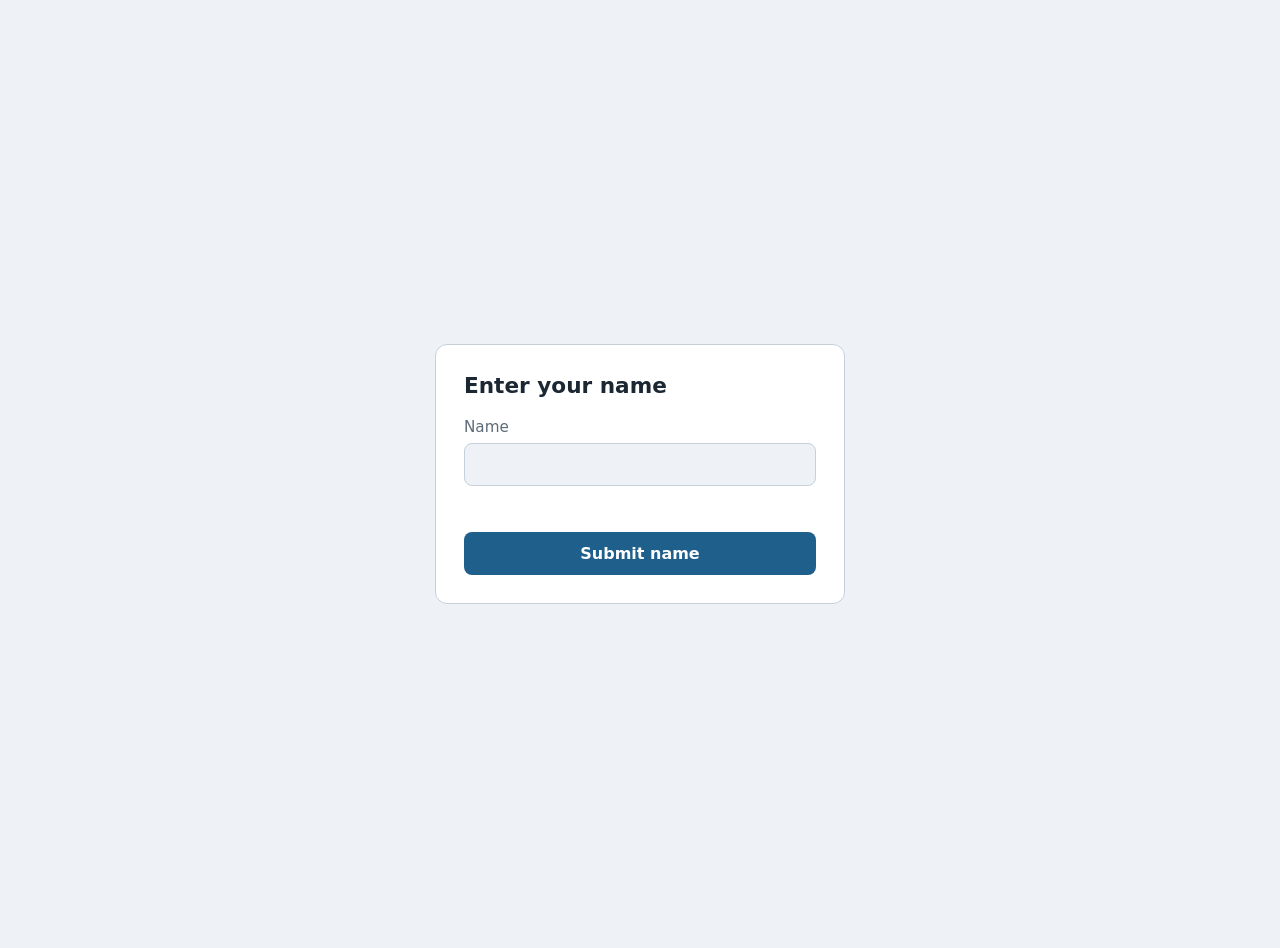
<file: menu.html>
<!DOCTYPE html>
<html lang="en">
<head>
<meta charset="utf-8">
<meta name="viewport" content="width=device-width, initial-scale=1, viewport-fit=cover">
<title>Name form</title>
<style>
  :root {
    --bg: #eef2f6;
    --surface: #ffffff;
    --text: #1b2733;
    --muted: #5d6b79;
    --line: #c5d0db;
    --accent: #1f5f8b;
    --accent-text: #ffffff;
    --overlay: rgba(20, 30, 40, 0.5);
    box-sizing: border-box;
    padding-top: env(safe-area-inset-top, 0px);
    padding-bottom: env(safe-area-inset-bottom, 0px);
  }
  @media (prefers-color-scheme: dark) {
    :root:not([data-theme="light"]) {
      --bg: #111a22;
      --surface: #1b2732;
      --text: #e8eef4;
      --muted: #9aabbb;
      --line: #3a4958;
      --accent: #6db3e0;
      --accent-text: #0e1a24;
      --overlay: rgba(0, 0, 0, 0.6);
    }
  }
  :root[data-theme="dark"] {
    --bg: #111a22;
    --surface: #1b2732;
    --text: #e8eef4;
    --muted: #9aabbb;
    --line: #3a4958;
    --accent: #6db3e0;
    --accent-text: #0e1a24;
    --overlay: rgba(0, 0, 0, 0.6);
  }
  html { color-scheme: light dark; height: 100%; }
  body {
    margin: 0;
    min-height: 100%;
    display: grid;
    place-items: center;
    padding: 1.5rem;
    background: var(--bg);
    color: var(--text);
    font-family: "Segoe UI", system-ui, -apple-system, sans-serif;
  }
  form {
    width: 100%;
    max-width: 22rem;
    background: var(--surface);
    border: 1px solid var(--line);
    border-radius: 12px;
    padding: 1.75rem;
  }
  h1 { margin: 0 0 1.25rem; font-size: 1.35rem; }
  label { display: block; margin-bottom: 0.4rem; font-size: 0.95rem; color: var(--muted); }
  input {
    width: 100%;
    box-sizing: border-box;
    padding: 0.7rem 0.8rem;
    font: inherit;
    color: var(--text);
    background: var(--bg);
    border: 1px solid var(--line);
    border-radius: 8px;
  }
  input:focus-visible, button:focus-visible {
    outline: 3px solid var(--accent);
    outline-offset: 2px;
  }
  button {
    margin-top: 1.25rem;
    width: 100%;
    padding: 0.75rem;
    font: inherit;
    font-weight: 600;
    color: var(--accent-text);
    background: var(--accent);
    border: 0;
    border-radius: 8px;
    cursor: pointer;
  }
  .error { min-height: 1.2rem; margin: 0.4rem 0 0; font-size: 0.85rem; color: #c0392b; }
  dialog {
    border: 1px solid var(--line);
    border-radius: 12px;
    padding: 1.5rem;
    max-width: 20rem;
    width: calc(100% - 3rem);
    background: var(--surface);
    color: var(--text);
    text-align: center;
  }
  dialog::backdrop { background: var(--overlay); }
  dialog p { margin: 0 0 1.25rem; font-size: 1.05rem; }
  dialog button { margin-top: 0; }
</style>
</head>
<body>
  <form id="nameForm" novalidate>
    <h1>Enter your name</h1>
    <label for="name">Name</label>
    <input id="name" name="name" type="text" autocomplete="name" maxlength="60" required>
    <p class="error" id="error" role="alert"></p>
    <button type="submit">Submit name</button>
    <a href=""
  </form>

  <dialog id="popup">
    <p id="popupText"></p>
    <button type="button" id="closeBtn">Close</button>
  </dialog>

  <script>
    var form = document.getElementById('nameForm');
    var input = document.getElementById('name');
    var error = document.getElementById('error');
    var popup = document.getElementById('popup');
    var popupText = document.getElementById('popupText');

    form.addEventListener('submit', function (e) {
      e.preventDefault();
      var name = input.value.trim();
      if (!name) {
        error.textContent = 'Enter your name to continue.';
        input.focus();
        return;
      }
      error.textContent = '';
      popupText.textContent = 'Thanks, ' + name + ', this is vite default page.';
      popup.showModal();
    });

    document.getElementById('closeBtn').addEventListener('click', function () {
      popup.close();
      form.reset();
      input.focus();
    });
  </script>
</body>
</html>
</file>
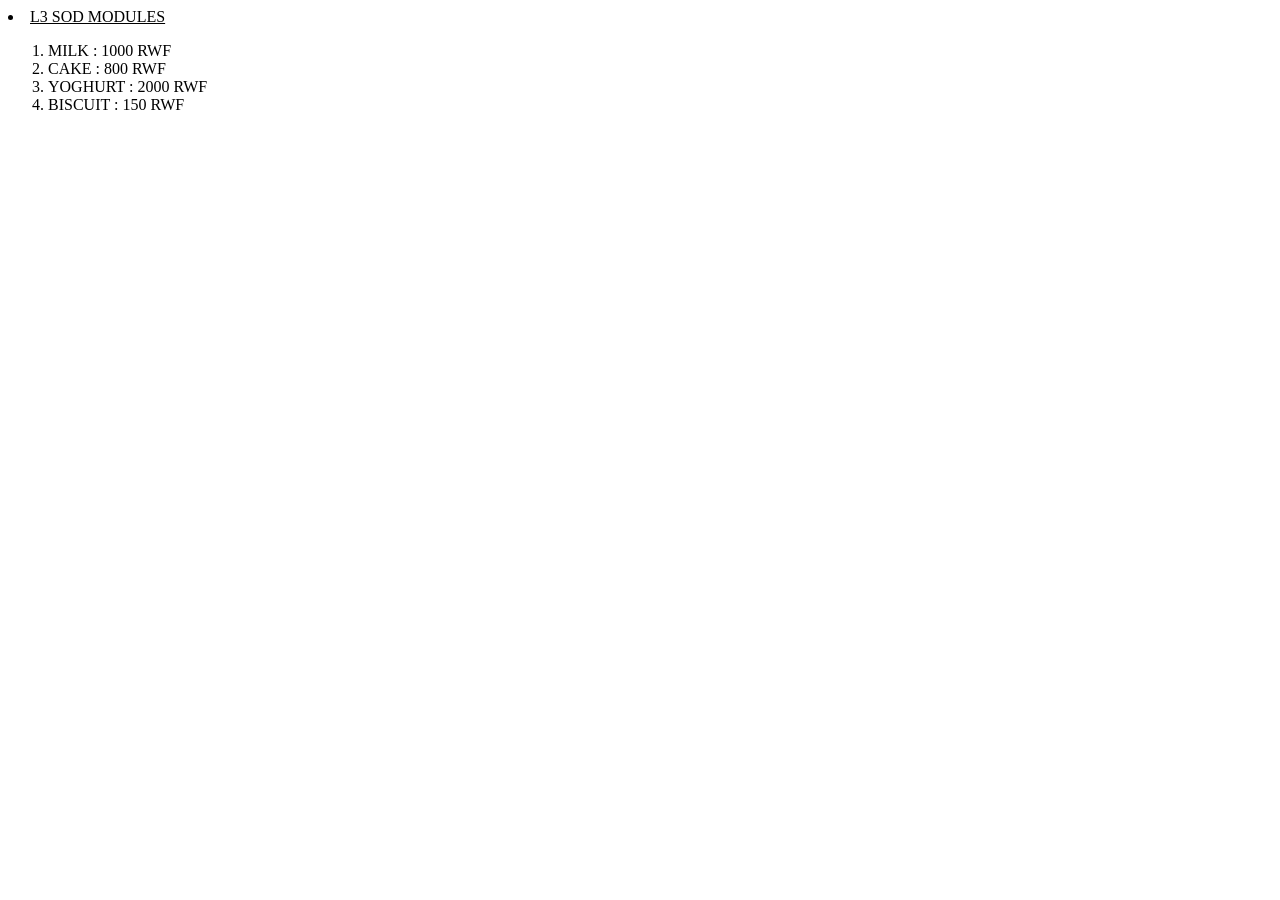
<file: prices.html>
<!DOCTYPE html>
<html lang="en">
 <head>
  <meta charset="UTF-8">
  <meta name="Generator" content="EditPlus®">
  <meta name="Author" content="">
  <meta name="Keywords" content="">
  <meta name="Description" content="">
  <title>MODULES</title>
 </head>
 <body>
  <li><u> L3 SOD MODULES</u></li>
  <ol>
  <li> MILK : 1000 RWF</li>
  <li> CAKE : 800 RWF</li>
  <li> YOGHURT : 2000 RWF</li>
  <li> BISCUIT : 150 RWF</li>
  </ol>
 </body>
</html>
</file>
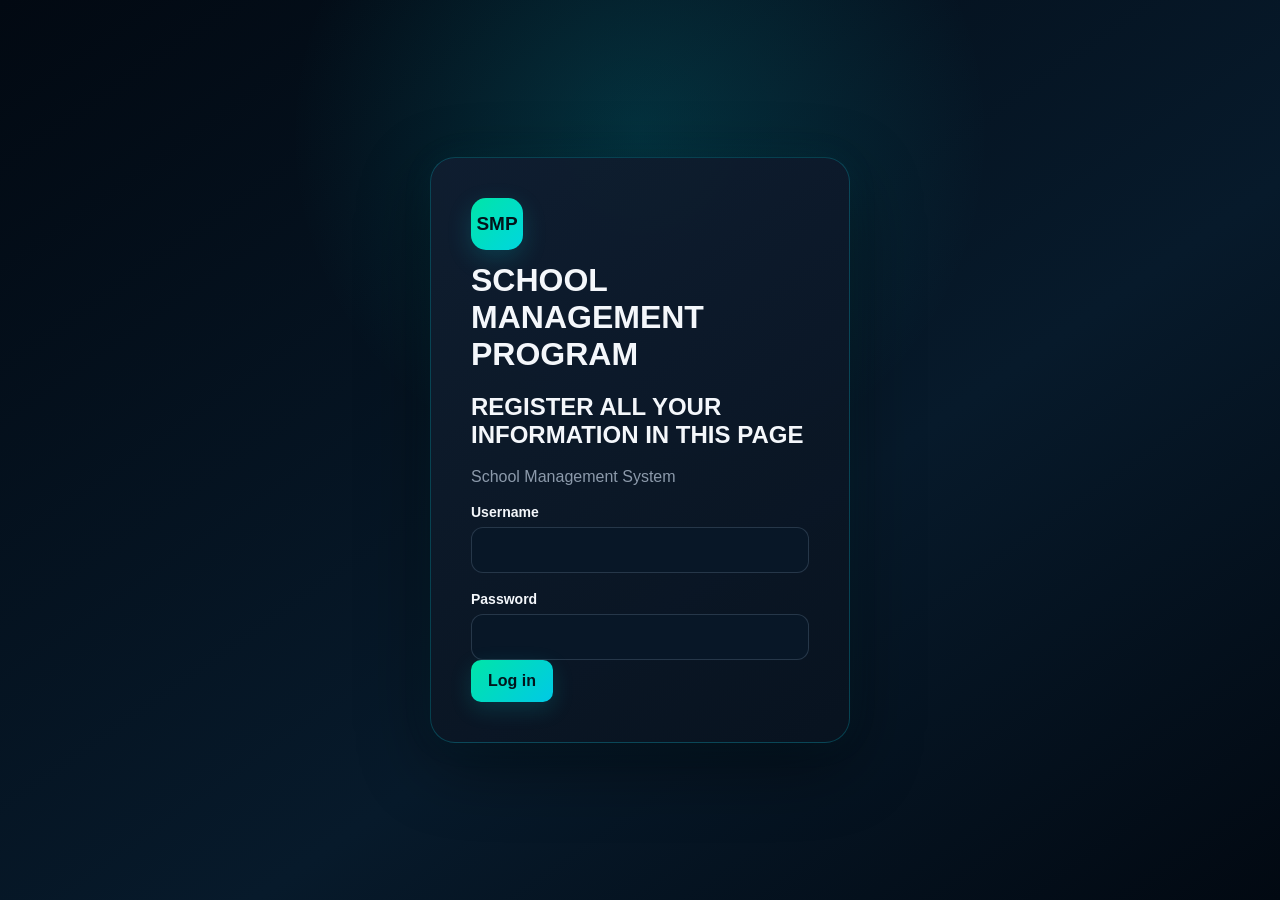
<file: smp.html>
<!DOCTYPE html>
<html lang="en">
<head>
  <meta charset="UTF-8">
  <meta name="viewport" content="width=device-width, initial-scale=1.0">
  <title>SHOOL MANAGEMENT PROGRAM | School Management System</title>
 <style>*{box-sizing:border-box}body{margin:0;font-family:Inter,Segoe UI,Arial,sans-serif;background:#f4f7fb;color:#182230}button,input,select{font:inherit}button{cursor:pointer}.hidden{display:none!important}
.login-screen{min-height:100vh;display:grid;place-items:center;background:linear-gradient(135deg,#101827,#173c67);padding:20px}.login-card{width:min(420px,100%);background:#fff;padding:40px;border-radius:24px;box-shadow:0 25px 80px #0005}.login-card h1{margin:12px 0 4px}.login-card p{color:#687386;margin-top:0}.login-card label{display:block;font-size:14px;font-weight:700;margin:18px 0 7px}.login-card input{width:100%;padding:13px;border:1px solid #d7deea;border-radius:10px;outline:none}.login-card input:focus{border-color:#2878e8}.login-card small{display:block;text-align:center;color:#7b8798;margin-top:15px}
.brand-mark{width:52px;height:52px;border-radius:15px;background:#2878e8;color:white;display:grid;place-items:center;font-weight:900;font-size:19px}.brand-mark.small{width:40px;height:40px;border-radius:12px;font-size:14px}
.app{display:flex;min-height:100vh}.sidebar{width:250px;background:#111b2d;color:#b8c3d5;padding:22px 15px;display:flex;flex-direction:column;position:fixed;inset:0 auto 0 0}.logo{display:flex;gap:11px;align-items:center;padding:4px 10px 28px;color:#fff}.logo strong{display:block}.logo span{font-size:11px;color:#8491a7}.sidebar nav{display:grid;gap:6px}.nav-item,.logout{border:0;background:transparent;color:#b8c3d5;text-align:left;padding:13px 14px;border-radius:10px}.nav-item:hover,.nav-item.active{background:#22324e;color:#fff}.logout{margin-top:auto}.main{margin-left:250px;width:calc(100% - 250px);padding:26px 32px}.topbar{display:flex;justify-content:space-between;align-items:center;margin-bottom:28px}.topbar h2{margin:0}.topbar p{margin:5px 0 0;color:#7b8798}.user-pill{background:#fff;border:1px solid #e2e7ef;border-radius:999px;padding:9px 14px;font-size:13px}
.section{display:none}.active-section{display:block}.hero{background:linear-gradient(120deg,#2878e8,#654ee8);color:#fff;padding:30px;border-radius:20px;display:flex;justify-content:space-between;align-items:center;gap:20px;margin-bottom:20px}.hero h1{margin:5px 0}.hero p{max-width:700px;color:#dce9ff}.eyebrow{font-size:12px;letter-spacing:1.5px;font-weight:800!important;color:#dce9ff!important}
.primary-btn,.secondary-btn{border:0;border-radius:10px;padding:12px 17px;font-weight:700}.primary-btn{background:#2878e8;color:#fff}.hero .primary-btn{background:#fff;color:#2459b6}.secondary-btn{background:#e9f0fb;color:#235da9}.text-btn{border:0;background:transparent;color:#2878e8;font-weight:700}
.stats-grid{display:grid;grid-template-columns:repeat(4,1fr);gap:16px;margin-bottom:20px}.stats-grid.compact{grid-template-columns:repeat(2,1fr)}.stat-card{background:#fff;border:1px solid #e4e9f0;border-radius:16px;padding:20px;display:flex;gap:15px;align-items:center}.stat-card>span{font-size:25px}.stat-card p{margin:0;color:#7b8798;font-size:13px}.stat-card h3{margin:5px 0 0;font-size:24px}
.two-col{display:grid;grid-template-columns:1.2fr .8fr;gap:20px}.panel{background:#fff;border:1px solid #e4e9f0;border-radius:16px;padding:20px}.panel-head{display:flex;justify-content:space-between;align-items:center}.panel h3{margin:0 0 15px}.mini-row{display:flex;justify-content:space-between;padding:13px 0;border-bottom:1px solid #edf0f5}.mini-row:last-child{border:0}.muted{color:#7b8798;font-size:13px}.progress-wrap{padding:8px 0 18px}.progress-label{display:flex;justify-content:space-between;margin-bottom:8px}.progress{height:10px;background:#e8edf5;border-radius:20px;overflow:hidden}.progress div{height:100%;background:#2878e8;border-radius:20px}
.section-toolbar{display:flex;justify-content:space-between;align-items:center;margin-bottom:20px}.section-toolbar h2{margin:0}.section-toolbar p{color:#7b8798;margin:5px 0 0}.filters{display:flex;gap:12px;margin-bottom:15px}.filters input,.filters select{padding:12px;border:1px solid #dce3ed;border-radius:10px;background:#fff;outline:none}.filters input{flex:1}
.table-panel{overflow:auto;padding:0}table{width:100%;border-collapse:collapse;min-width:760px}th,td{padding:15px 18px;text-align:left;border-bottom:1px solid #edf0f5;font-size:14px}th{color:#687386;background:#fbfcfe;font-size:12px;text-transform:uppercase;letter-spacing:.5px}td{color:#344154}.action-btn{border:0;background:#edf4ff;color:#286bc3;padding:7px 10px;border-radius:8px}.danger{background:#fff0f0;color:#c63b3b}.badge{display:inline-block;padding:5px 9px;border-radius:999px;font-size:12px;font-weight:700}.paid,.present{background:#e8f8ef;color:#178348}.partial{background:#fff4d9;color:#9a6900}.absent{background:#ffe9e9;color:#bd3030}
.report-grid{display:grid;grid-template-columns:repeat(3,1fr);gap:16px;margin-bottom:20px}.big-number{font-size:42px;font-weight:900;margin:15px 0}
.modal{position:fixed;inset:0;background:#07111dcc;display:grid;place-items:center;padding:20px;z-index:20}.modal-card{background:#fff;width:min(560px,100%);max-height:90vh;overflow:auto;border-radius:18px;padding:28px;position:relative}.close{position:absolute;right:18px;top:15px;border:0;background:#eef2f7;border-radius:50%;width:34px;height:34px;font-size:22px}.form-grid{display:grid;grid-template-columns:1fr 1fr;gap:14px}.form-group{display:flex;flex-direction:column;gap:6px}.form-group.full{grid-column:1/-1}.form-group label{font-size:13px;font-weight:700}.form-group input,.form-group select{padding:11px;border:1px solid #d8e0eb;border-radius:9px}.form-actions{display:flex;justify-content:flex-end;gap:10px;margin-top:20px}
#toast{position:fixed;center:25px;bottom:25px;background:#172235;color:#fff;padding:13px 17px;border-radius:10px;opacity:0;transform:translateY(10px);transition:.25s;z-index:50}#toast.show{opacity:1;transform:none}
@media(max-width:900px){.sidebar{width:75px}.logo div:last-child,.nav-item{font-size:0}.nav-item{text-align:center}.nav-item:first-letter{font-size:18px}.main{margin-left:75px;width:calc(100% - 75px);padding:20px}.stats-grid{grid-template-columns:1fr 1fr}.two-col,.report-grid{grid-template-columns:1fr}.hero{align-items:flex-start;flex-direction:column}}@media(max-width:600px){.stats-grid,.stats-grid.compact{grid-template-columns:1fr}.topbar{align-items:flex-start;gap:10px}.user-pill{display:none}.form-grid{grid-template-columns:1fr}.main{padding:15px}}

/* OmniSave-inspired dark navy + cyan theme of my choice*/
:root {
  color-scheme: dark;
  --bg: #030b14;
  --surface: #071525;
  --surface-2: #0d1b2c;
  --surface-3: #122236;
  --border: rgba(0, 210, 225, .24);
  --border-soft: rgba(148, 170, 194, .15);
  --cyan: #00d6df;
  --teal: #00e5a8;
  --text: #f4f7fb;
  --muted: #8c9aab;
}
html { background: var(--bg); }
body {
  background:
    radial-gradient(ellipse at 12% 0%, rgba(0, 185, 205, .09), transparent 34%),
    linear-gradient(145deg, #020912, #071321 58%, #030b14);
  color: var(--text);
}
.login-screen {
  background:
    radial-gradient(circle at 50% 15%, rgba(0, 213, 222, .16), transparent 35%),
    linear-gradient(145deg, #020912, #071a2b 60%, #020912);
}
.login-card, .panel, .stat-card, .modal-card {
  background: linear-gradient(145deg, rgba(15, 30, 48, .98), rgba(8, 19, 32, .98));
  color: var(--text);
  border: 1px solid var(--border-soft);
  box-shadow: 0 16px 42px rgba(0, 0, 0, .22);
}
.login-card {
  border: 1px solid var(--border);
  border-radius: 25px;
  box-shadow: 0 22px 70px rgba(0, 0, 0, .42), 0 0 35px rgba(0, 210, 225, .06);
}
.login-card p, .login-card small, .topbar p, .section-toolbar p,
.stat-card p, .muted, .hero p:not(.eyebrow), .progress-label,
td { color: var(--muted); }
.login-card input, .filters input, .filters select,
.form-group input, .form-group select {
  background: #081727;
  color: var(--text);
  border: 1px solid rgba(145, 169, 194, .22);
  border-radius: 12px;
}
.login-card input:focus, .filters input:focus, .filters select:focus,
.form-group input:focus, .form-group select:focus {
  border-color: var(--cyan);
  box-shadow: 0 0 0 3px rgba(0, 214, 223, .12);
}
.brand-mark {
  background: linear-gradient(135deg, var(--teal), var(--cyan));
  color: #03131b;
  box-shadow: 0 8px 25px rgba(0, 214, 223, .18);
}
.sidebar {
  background: rgba(3, 12, 22, .97);
  border-right: 1px solid var(--border);
  color: #aab8c9;
  box-shadow: 12px 0 35px rgba(0, 0, 0, .16);
}
.logo { color: var(--text); }
.logo span { color: var(--muted); }
.nav-item, .logout {
  color: #aab8c9;
  border: 1px solid transparent;
  border-radius: 13px;
  transition: background .2s ease, border-color .2s ease, color .2s ease;
}
.nav-item:hover, .nav-item.active {
  color: #f7ffff;
  background: linear-gradient(100deg, rgba(0, 218, 211, .16), rgba(0, 218, 211, .045));
  border-color: rgba(0, 214, 223, .22);
}
.logout:hover { color: #fff; background: rgba(255,255,255,.06); }
.main { color: var(--text); }
.topbar h2, .section-toolbar h2, .panel h3,
.login-card h1, .login-card h2 { color: var(--text); }
.user-pill {
  background: #0d1b2c;
  color: #dce7f2;
  border: 1px solid var(--border-soft);
}
.hero {
  background:
    radial-gradient(circle at 90% 15%, rgba(0, 229, 168, .19), transparent 28%),
    linear-gradient(120deg, #0a1d31, #0b293b 65%, #07313a);
  border: 1px solid var(--border);
  border-radius: 23px;
  box-shadow: inset 0 1px 0 rgba(255,255,255,.035), 0 16px 40px rgba(0,0,0,.18);
}
.hero .eyebrow { color: #00e5c1 !important; }
.primary-btn {
  color: #03151c;
  background: linear-gradient(135deg, #00e5a8, #00c9e6);
  box-shadow: 0 7px 22px rgba(0, 213, 210, .16);
}
.primary-btn:hover { filter: brightness(1.08); transform: translateY(-1px); }
.hero .primary-btn { color: #03151c; background: linear-gradient(135deg, #00e5a8, #00c9e6); }
.secondary-btn, .action-btn {
  background: rgba(0, 210, 225, .11);
  color: #55e9e8;
  border: 1px solid rgba(0, 210, 225, .2);
}
.text-btn { color: #39dfe0; }
.stat-card {
  border-radius: 19px;
  transition: transform .2s ease, border-color .2s ease;
}
.stat-card:hover { transform: translateY(-3px); border-color: var(--border); }
.stat-card h3, .big-number { color: #f5fbff; }
.stat-card > span { filter: saturate(.85); }
.panel { border-radius: 19px; }
.mini-row { border-bottom-color: rgba(148, 170, 194, .12); }
.progress { background: #1a2b3e; }
.progress div { background: linear-gradient(90deg, var(--teal), var(--cyan)); }
.filters input, .filters select { color: var(--text); }
.table-panel { border-radius: 17px; }
table { background: transparent; }
th {
  background: #0b1a2a;
  color: #91a5b9;
  border-bottom-color: rgba(0, 210, 225, .16);
}
td { border-bottom-color: rgba(148, 170, 194, .11); }
tr:hover td { background: rgba(0, 210, 225, .035); color: #eaf4fa; }
.badge { border: 1px solid transparent; }
.paid, .present { background: rgba(0, 207, 137, .13); color: #58e4ae; border-color: rgba(0, 207, 137, .2); }
.partial { background: rgba(255, 190, 70, .12); color: #ffd17c; border-color: rgba(255, 190, 70, .2); }
.absent { background: rgba(255, 93, 104, .12); color: #ff9299; border-color: rgba(255, 93, 104, .2); }
.action-btn.danger { background: rgba(255, 93, 104, .1); color: #ff9299; border-color: rgba(255, 93, 104, .18); }
.modal { background: rgba(0, 5, 12, .82); backdrop-filter: blur(10px); }
.modal-card { border-color: var(--border); border-radius: 22px; }
.close { background: #17283a; color: #dce7f2; }
#toast {
  background: linear-gradient(110deg, #0d2637, #0c3440);
  color: #efffff;
  border: 1px solid var(--border);
  box-shadow: 0 12px 30px rgba(0,0,0,.3);
}
@media (max-width: 900px) {
  .sidebar { background: rgba(3, 12, 22, .99); }
}
@media (prefers-reduced-motion: reduce) {
  *, *::before, *::after { transition-duration: .01ms !important; animation-duration: .01ms !important; }
}

</style>

</head>
<body>
  <div id="loginScreen" class="login-screen">
    <div class="login-card">
      <div class="brand-mark">SMP</div>
      <h1>SCHOOL MANAGEMENT PROGRAM</h1>
      <h2>REGISTER ALL YOUR INFORMATION IN THIS PAGE</h2>
      <p>School Management System</p>
      <form id="loginForm">
        <label>Username</label>
        <input id="username" type="text" placeholder="" required>
        <label>Password</label>
        <input id="password" type="password" placeholder="" required>
        <button class="primary-btn" type="submit">Log in</button>
      </form>
      
    </div>
  </div>

  <div id="app" class="app hidden">
    <aside class="sidebar">
      <div class="logo">
        <div class="brand-mark small">SMP</div>
        <div><strong>SCHOOL MANAGEMENT PROGRAM</strong><span>School ERP</span></div>
      </div>
      <nav>
        <button class="nav-item active" data-section="dashboard">📊 Dashboard</button>
        <button class="nav-item" data-section="students">👨‍🎓 Students</button>
        <button class="nav-item" data-section="marks">📝 Marks</button>
        <button class="nav-item" data-section="attendance">✅ Attendance</button>
        <button class="nav-item" data-section="fees">💳 Fees</button>
        <button class="nav-item" data-section="reports">📈 Reports</button>
      </nav>
      <button id="logoutBtn" class="logout">↪ Logout</button>
    </aside>

    <main class="main">
      <header class="topbar">
        <div>
          <h2 id="pageTitle">Dashboard</h2>
          <p id="dateText"></p>
        </div>
        <div class="user-pill">👤 Administrator</div>
      </header>

      <section id="dashboard" class="section active-section">
        <div class="hero">
          <div>
            <p class="eyebrow">SCHOOL OVERVIEW</p>
            <h1>Welcome to The School Management Program!</h1>
            <p>Manage your students and their academic work and school fees from only one dashboard.</p>
          </div>
          <button class="primary-btn" id="quickAddBtn">+ Add New Student</button>
        </div>

        <div class="stats-grid">
          <div class="stat-card"><span>👨‍🎓</span><div><p>Total Students</p><h3 id="totalStudents">0</h3></div></div>
          <div class="stat-card"><span>🏫</span><div><p>Classes</p><h3 id="totalClasses">0</h3></div></div>
          <div class="stat-card"><span>💰</span><div><p>Fees Collected</p><h3 id="feesCollected">0 RWF</h3></div></div>
          <div class="stat-card"><span>📅</span><div><p>Today s' attendance</p><h3 id="attendanceRate">0%</h3></div></div>
        </div>

        <div class="two-col">
          <div class="panel">
            <div class="panel-head"><h3>Recent Students</h3><button class="text-btn" data-section="students">View all</button></div>
            <div id="recentStudents"></div>
          </div>
          <div class="panel">
            <div class="panel-head"><h3>Fee Overview</h3></div>
            <div class="progress-wrap">
              <div class="progress-label"><span>Collection progress</span><b id="feePercent">0%</b></div>
              <div class="progress"><div id="feeProgress"></div></div>
              <p id="feeSummary" class="muted"></p>
            </div>
            <div class="mini-list" id="feeAlerts"></div>
          </div>
        </div>
      </section>

      <section id="students" class="section">
        <div class="section-toolbar">
          <div>
            <h2>Student Management</h2>
            <p>Add, search and manage student records.</p>
          </div>
          <button class="primary-btn" id="openStudentModal">+ Add Student</button>
        </div>
        <div class="filters">
          <input id="studentSearch" placeholder="Search by name or ID...">
          <select id="classFilter"><option value="">All classes</option></select>
        </div>
        <div class="panel table-panel">
          <table>
            <thead><tr><th>ID</th><th>Student</th><th>Class</th><th>Gender</th><th>Phone</th><th>Actions</th></tr></thead>
            <tbody id="studentTable"></tbody>
          </table>
        </div>
      </section>

      <section id="marks" class="section">
        <div class="section-toolbar">
          <div><h2>Academic Marks</h2><p>Record and review student performance.</p></div>
          <button class="primary-btn" id="openMarkModal">+ Record Mark</button>
        </div>
        <div class="panel table-panel">
          <table>
            <thead><tr><th>Student</th><th>Subject</th><th>Score</th><th>Grade</th><th>Term</th><th>Actions</th></tr></thead>
            <tbody id="marksTable"></tbody>
          </table>
        </div>
      </section>

      <section id="attendance" class="section">
        <div class="section-toolbar">
          <div><h2>Attendance</h2><p>Record daily attendance and monitor trends.</p></div>
          <button class="primary-btn" id="openAttendanceModal">+ Record Attendance</button>
        </div>
        <div class="stats-grid compact">
          <div class="stat-card"><span>🟢</span><div><p>Present Today</p><h3 id="presentToday">0</h3></div></div>
          <div class="stat-card"><span>🔴</span><div><p>Absent Today</p><h3 id="absentToday">0</h3></div></div>
        </div>
        <div class="panel table-panel">
          <table>
            <thead><tr><th>Date</th><th>Student</th><th>Class</th><th>Status</th><th>Note</th></tr></thead>
            <tbody id="attendanceTable"></tbody>
          </table>
        </div>
      </section>

      <section id="fees" class="section">
        <div class="section-toolbar">
          <div><h2>School Fees</h2><p>Track payments and outstanding balances.</p></div>
          <button class="primary-btn" id="openFeeModal">+ Record Payment</button>
        </div>
        <div class="panel table-panel">
          <table>
            <thead><tr><th>Student</th><th>Total Due</th><th>Paid</th><th>Balance</th><th>Status</th><th>Actions</th></tr></thead>
            <tbody id="feesTable"></tbody>
          </table>
        </div>
      </section>

      <section id="reports" class="section">
        <div class="section-toolbar">
          <div><h2>Reports & Analytics</h2><p>Quick school performance insights.</p></div>
          <button class="secondary-btn" id="exportBtn">⬇ Export JSON Data</button>
        </div>
        <div class="report-grid">
          <div class="panel"><h3>Academic Average</h3><div class="big-number" id="academicAverage">0%</div><p class="muted">Average of recorded marks</p></div>
          <div class="panel"><h3>Fee Collection</h3><div class="big-number" id="reportFees">0%</div><p class="muted">Paid against total due</p></div>
          <div class="panel"><h3>Attendance</h3><div class="big-number" id="reportAttendance">0%</div><p class="muted">Recorded attendance rate</p></div>
        </div>
        <div class="panel">
          <h3>Project Architecture</h3>
          <p>This Level 3 project demonstrates CRUD operations, local data persistence, filtering, calculations, forms, authentication simulation, responsive UI and JSON export using JavaScript.
            Prepared by MUGISHA Maxime.
          </p>
        </div>
      </section>
    </main>
  </div>

  <div id="modal" class="modal hidden">
    <div class="modal-card">
      <button class="close" id="closeModal">×</button>
      <h2 id="modalTitle">Add Student</h2>
      <form id="modalForm"></form>
    </div>
  </div>
  <div id="toast"></div>
  <script>const KEY="edutrack_v1";



let data=JSON.parse(localStorage.getItem(KEY)||"null")||defaultData;
function save(){localStorage.setItem(KEY,JSON.stringify(data));}
function student(id){return data.students.find(s=>s.id===id);}
function money(n){return new Intl.NumberFormat("en-RW").format(n)+" RWF";}
function grade(score){return score>=80?"A":score>=70?"B":score>=60?"C":score>=50?"D":"F";}
function avg(arr){return arr.length?arr.reduce((a,b)=>a+b,0)/arr.length:0;}
function toast(msg){const t=document.getElementById("toast");t.textContent=msg;t.classList.add("show");setTimeout(()=>t.classList.remove("show"),2200);}
function openModal(title,html,onSubmit){
  document.getElementById("modalTitle").textContent=title;
  const form=document.getElementById("modalForm");form.innerHTML=html;
  document.getElementById("modal").classList.remove("hidden");
  form.onsubmit=e=>{e.preventDefault();onSubmit(new FormData(form));};
}
function closeModal(){document.getElementById("modal").classList.add("hidden");}
document.getElementById("closeModal").onclick=closeModal;

function navigate(section){
  document.querySelectorAll(".section").forEach(s=>s.classList.remove("active-section"));
  document.getElementById(section).classList.add("active-section");
  document.querySelectorAll(".nav-item").forEach(b=>b.classList.toggle("active",b.dataset.section===section));
  document.getElementById("pageTitle").textContent=section[0].toUpperCase()+section.slice(1);
}
document.querySelectorAll(".nav-item").forEach(b=>b.onclick=()=>navigate(b.dataset.section));
document.querySelectorAll("[data-section]").forEach(b=>{if(!b.classList.contains("nav-item"))b.onclick=()=>navigate(b.dataset.section);});

function renderDashboard(){
  document.getElementById("totalStudents").textContent=data.students.length;
  document.getElementById("totalClasses").textContent=new Set(data.students.map(s=>s.className)).size;
  const due=data.fees.reduce((a,f)=>a+Number(f.due),0),paid=data.fees.reduce((a,f)=>a+Number(f.paid),0);
  const pct=due?Math.round(paid/due*100):0;
  document.getElementById("feesCollected").textContent=money(paid);
  document.getElementById("attendanceRate").textContent=attendanceRate()+"%";
  document.getElementById("feePercent").textContent=pct+"%";
  document.getElementById("feeProgress").style.width=pct+"%";
  document.getElementById("feeSummary").textContent=`${money(paid)} collected of ${money(due)} total fees.`;
  document.getElementById("recentStudents").innerHTML=data.students.slice(-5).reverse().map(s=>`<div class="mini-row"><span><b>${s.name}</b><br><small class="muted">${s.id} • ${s.className}</small></span><span>${s.gender}</span></div>`).join("");
  document.getElementById("feeAlerts").innerHTML=data.fees.filter(f=>f.paid<f.due).slice(0,4).map(f=>`<div class="mini-row"><span>${student(f.studentId)?.name||"Unknown"}</span><b>${money(f.due-f.paid)}</b></div>`).join("")||"<p class='muted'>No outstanding balances.</p>";
}
function attendanceRate(){
  if(!data.attendance.length)return 0;
  return Math.round(data.attendance.filter(a=>a.status==="Present").length/data.attendance.length*100);
}

function renderStudents(){
  const q=(document.getElementById("studentSearch").value||"").toLowerCase();
  const cf=document.getElementById("classFilter").value;
  const classes=[...new Set(data.students.map(s=>s.className))];
  document.getElementById("classFilter").innerHTML='<option value="">All classes</option>'+classes.map(c=>`<option ${c===cf?"selected":""}>${c}</option>`).join("");
  const rows=data.students.filter(s=>(s.name.toLowerCase().includes(q)||s.id.toLowerCase().includes(q))&&(!cf||s.className===cf));
  document.getElementById("studentTable").innerHTML=rows.map(s=>`<tr><td>${s.id}</td><td><b>${s.name}</b></td><td>${s.className}</td><td>${s.gender}</td><td>${s.phone||"-"}</td><td><button class="action-btn danger" onclick="deleteStudent('${s.id}')">Delete</button></td></tr>`).join("");
}
function deleteStudent(id){
  if(!confirm("Delete this student and related records?"))return;
  data.students=data.students.filter(s=>s.id!==id);
  data.marks=data.marks.filter(m=>m.studentId!==id);
  data.attendance=data.attendance.filter(a=>a.studentId!==id);
  data.fees=data.fees.filter(f=>f.studentId!==id);save();renderAll();toast("Student deleted");
}

function studentOptions(){return data.students.map(s=>`<option value="${s.id}">${s.name} — ${s.id}</option>`).join("");}
function renderMarks(){
  document.getElementById("marksTable").innerHTML=data.marks.slice().reverse().map(m=>`<tr><td>${student(m.studentId)?.name||"Unknown"}</td><td>${m.subject}</td><td><b>${m.score}%</b></td><td><span class="badge ${m.score>=50?"paid":"absent"}">${grade(m.score)}</span></td><td>${m.term}</td><td><button class="action-btn danger" onclick="deleteMark(${m.id})">Delete</button></td></tr>`).join("");
}
function deleteMark(id){data.marks=data.marks.filter(m=>m.id!==id);save();renderAll();toast("Mark deleted");}

function renderAttendance(){
  const today=new Date().toISOString().slice(0,10);
  const todayRows=data.attendance.filter(a=>a.date===today);
  document.getElementById("presentToday").textContent=todayRows.filter(a=>a.status==="Present").length;
  document.getElementById("absentToday").textContent=todayRows.filter(a=>a.status==="Absent").length;
  document.getElementById("attendanceTable").innerHTML=data.attendance.slice().reverse().map(a=>`<tr><td>${a.date}</td><td>${student(a.studentId)?.name||"Unknown"}</td><td>${student(a.studentId)?.className||"-"}</td><td><span class="badge ${a.status==="Present"?"present":"absent"}">${a.status}</span></td><td>${a.note||"-"}</td></tr>`).join("");
}
function renderFees(){
  document.getElementById("feesTable").innerHTML=data.fees.map(f=>{
    const balance=f.due-f.paid, status=balance<=0?"Paid":f.paid>0?"Partial":"Unpaid";
    return `<tr><td>${student(f.studentId)?.name||"Unknown"}</td><td>${money(f.due)}</td><td>${money(f.paid)}</td><td><b>${money(Math.max(balance,0))}</b></td><td><span class="badge ${status==="Paid"?"paid":status==="Partial"?"partial":"absent"}">${status}</span></td><td><button class="action-btn" onclick="addPayment(${f.id})">Add Payment</button></td></tr>`;
  }).join("");
}
function addPayment(id){
  const f=data.fees.find(x=>x.id===id); if(!f)return;
  openModal("Add Fee Payment",`<div class="form-grid"><div class="form-group full"><label>Student</label><input value="${student(f.studentId)?.name||""}" disabled></div><div class="form-group full"><label>Amount (RWF)</label><input name="amount" type="number" min="1" max="${Math.max(f.due-f.paid,1)}" required></div></div><div class="form-actions"><button class="secondary-btn" type="button" onclick="closeModal()">Cancel</button><button class="primary-btn">Save Payment</button></div>`,fd=>{f.paid+=Number(fd.get("amount"));save();closeModal();renderAll();toast("Payment recorded");});
}

function renderReports(){
  document.getElementById("academicAverage").textContent=Math.round(avg(data.marks.map(m=>Number(m.score))))+"%";
  const due=data.fees.reduce((a,f)=>a+f.due,0),paid=data.fees.reduce((a,f)=>a+f.paid,0);
  document.getElementById("reportFees").textContent=(due?Math.round(paid/due*100):0)+"%";
  document.getElementById("reportAttendance").textContent=attendanceRate()+"%";
}

document.getElementById("openStudentModal").onclick=()=>openStudent();
document.getElementById("quickAddBtn").onclick=()=>openStudent();
function openStudent(){
  openModal("Add Student",`<div class="form-grid">
  <div class="form-group"><label><label for="school_category">SCHOOL CATEGORY:</label>
<select id="school_category" name="school_category">
<option value="">--Select Category--</option>
<option value="public">public</option>
<option value="government_aided">Government-Aided</option>
<option value="private">Private</option>
</select><br><br></label><input name="id" placeholder="ST005" required></div>
  <div class="form-group"><label>Full Name</label><input name="name" required></div>
  <div class="form-group"><label for="class_category">CLASS CATEGORY:</label>
<select id="class_category" name="class_category">
<option value="">Select Class</option>
<option value="Senior 1">Senior 1</option>
<option value="senior 2">Senior 2</option>
<option value="Senior 3">Senior 3</option>
<option value="L3 SWD">L3 SWD</option>
<option value="L3 NIT">L3 NIT</option>
<option value="L4 SWD">L4 SWD</option>
<option value="L4 NIT">L4 NIT</option>
<option value="L5 SWD">L5 SWD</option>
<option value="L5 NIT">L5 NIT</option>
</select><br><br></label><input name="className" placeholder="Senior 3A" required></div>
  <div class="form-group"><label>Gender</label><select name="gender"><option>Male</option><option>Female</option></select></div>
  <div class="form-group full"><label>Phone</label><input name="phone" placeholder="078..."></div></div>
  <div class="form-actions"><button class="secondary-btn" type="button" onclick="closeModal()">Cancel</button><button class="primary-btn">Save Student</button></div>`,fd=>{
    const id=fd.get("id").trim().toUpperCase();
    if(data.students.some(s=>s.id===id)){toast("Student ID already exists");return;}
    data.students.push({id,name:fd.get("name"),className:fd.get("className"),gender:fd.get("gender"),phone:fd.get("phone")});
    data.fees.push({id:Date.now(),studentId:id,due:300000,paid:0});
    save();closeModal();renderAll();toast("Student added");
  });
}
document.getElementById("openMarkModal").onclick=()=>openModal("Record Mark",`<div class="form-grid"><div class="form-group full"><label>Student</label><select name="studentId" required>${studentOptions()}</select></div><div class="form-group"><label>Subject</label><input name="subject" required></div><div class="form-group"><label>Score (0-100)</label><input name="score" type="number" min="0" max="100" required></div><div class="form-group full"><label>Term</label><select name="term"><option>Term 1</option><option selected>Term 2</option><option>Term 3</option></select></div></div><div class="form-actions"><button class="secondary-btn" type="button" onclick="closeModal()">Cancel</button><button class="primary-btn">Save Mark</button></div>`,fd=>{
  data.marks.push({id:Date.now(),studentId:fd.get("studentId"),subject:fd.get("subject"),score:Number(fd.get("score")),term:fd.get("term")});save();closeModal();renderAll();toast("Mark recorded");
});
document.getElementById("openAttendanceModal").onclick=()=>openModal("Record Attendance",`<div class="form-grid"><div class="form-group full"><label>Student</label><select name="studentId" required>${studentOptions()}</select></div><div class="form-group"><label>Date</label><input name="date" type="date" value="${new Date().toISOString().slice(0,10)}" required></div><div class="form-group"><label>Status</label><select name="status"><option>Present</option><option>Absent</option></select></div><div class="form-group full"><label>Note</label><input name="note" placeholder="Optional note"></div></div><div class="form-actions"><button class="secondary-btn" type="button" onclick="closeModal()">Cancel</button><button class="primary-btn">Save Attendance</button></div>`,fd=>{
  data.attendance.push({id:Date.now(),studentId:fd.get("studentId"),date:fd.get("date"),status:fd.get("status"),note:fd.get("note")});save();closeModal();renderAll();toast("Attendance recorded");
});
document.getElementById("openFeeModal").onclick=()=>openModal("Create Fee Record",`<div class="form-grid"><div class="form-group full"><label>Student</label><select name="studentId" required>${studentOptions()}</select></div><div class="form-group full"><label>Total Fee (RWF)</label><input name="due" type="number" min="0" required></div></div><div class="form-actions"><button class="secondary-btn" type="button" onclick="closeModal()">Cancel</button><button class="primary-btn">Create Record</button></div>`,fd=>{
  const sid=fd.get("studentId"),existing=data.fees.find(f=>f.studentId===sid);
  if(existing){existing.due=Number(fd.get("due"));}else data.fees.push({id:Date.now(),studentId:sid,due:Number(fd.get("due")),paid:0});
  save();closeModal();renderAll();toast("Fee record saved");
});

document.getElementById("studentSearch").oninput=renderStudents;
document.getElementById("classFilter").onchange=renderStudents;
document.getElementById("exportBtn").onclick=()=>{
  const blob=new Blob([JSON.stringify(data,null,2)],{type:"application/json"});
  const a=document.createElement("a");a.href=URL.createObjectURL(blob);a.download="edutrack-data.json";a.click();URL.revokeObjectURL(a.href);
};

document.getElementById("loginForm").onsubmit=e=>{
  e.preventDefault();
  if(document.getElementById("username").value==="maxime"&&document.getElementById("password").value==="maxime@123"){
    document.getElementById("loginScreen").classList.add("hidden");document.getElementById("app").classList.remove("hidden");
    toast("Welcome to EduTrack");
  }else toast("Invalid demo login");
};
document.getElementById("logoutBtn").onclick=()=>{document.getElementById("app").classList.add("hidden");document.getElementById("loginScreen").classList.remove("hidden");};
document.getElementById("dateText").textContent=new Date().toLocaleDateString(undefined,{weekday:"long",year:"numeric",month:"long",day:"numeric"});
function renderAll(){renderDashboard();renderStudents();renderMarks();renderAttendance();renderFees();renderReports();}
renderAll();
</script>
</body>
</html>
</file>
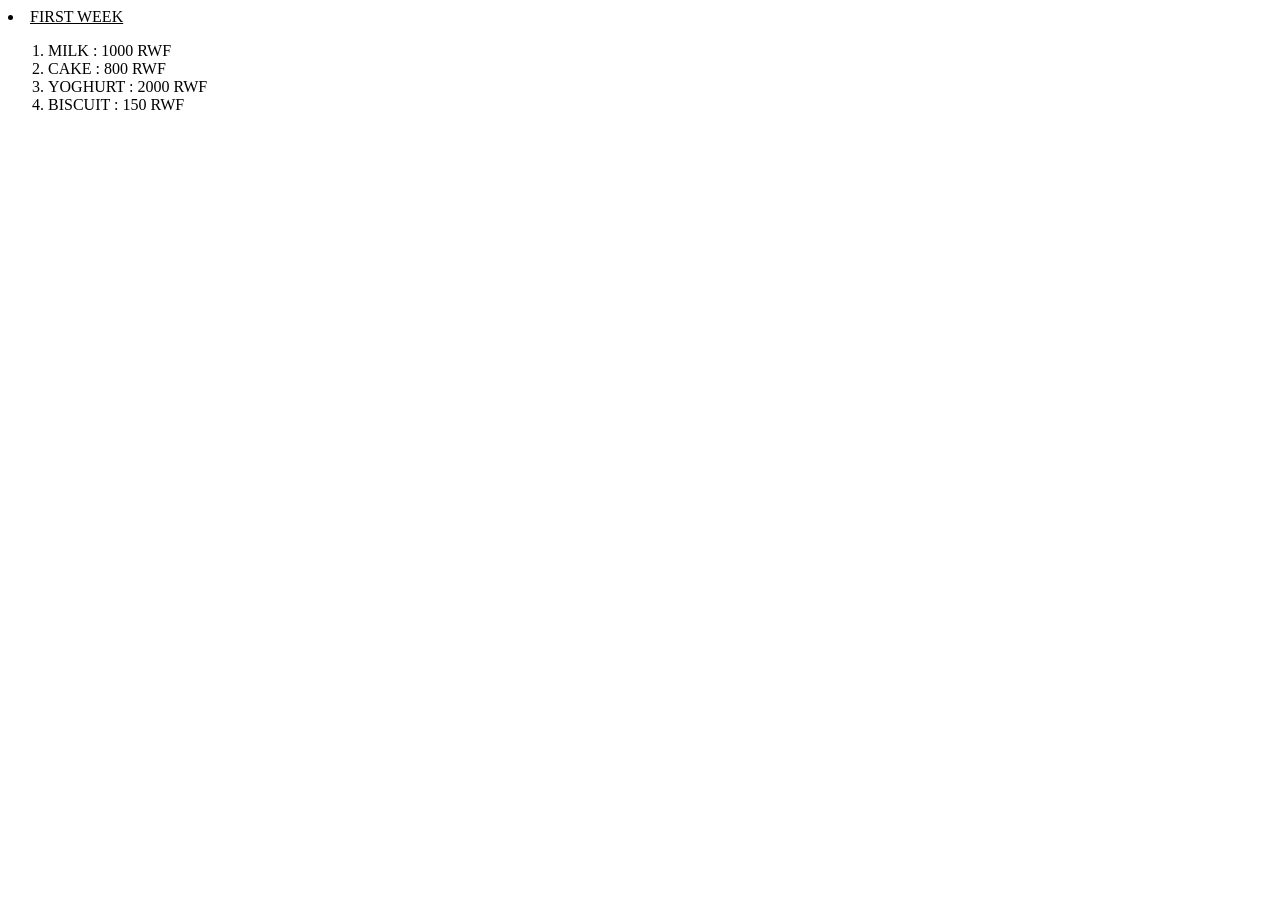
<file: weekly.html>
<!DOCTYPE html>
<html lang="en">
 <head>
  <meta charset="UTF-8">
  <meta name="Generator" content="EditPlus®">
  <meta name="Author" content="">
  <meta name="Keywords" content="">
  <meta name="Description" content="">
  <title>MODULES</title>
 </head>
 <body>
  <li><u> FIRST WEEK</u></li>
  <ol>
  <li> MILK : 1000 RWF</li>
  <li> CAKE : 800 RWF</li>
  <li> YOGHURT : 2000 RWF</li>
  <li> BISCUIT : 150 RWF</li>
  </ol>
 </body>
</html>
</file>
